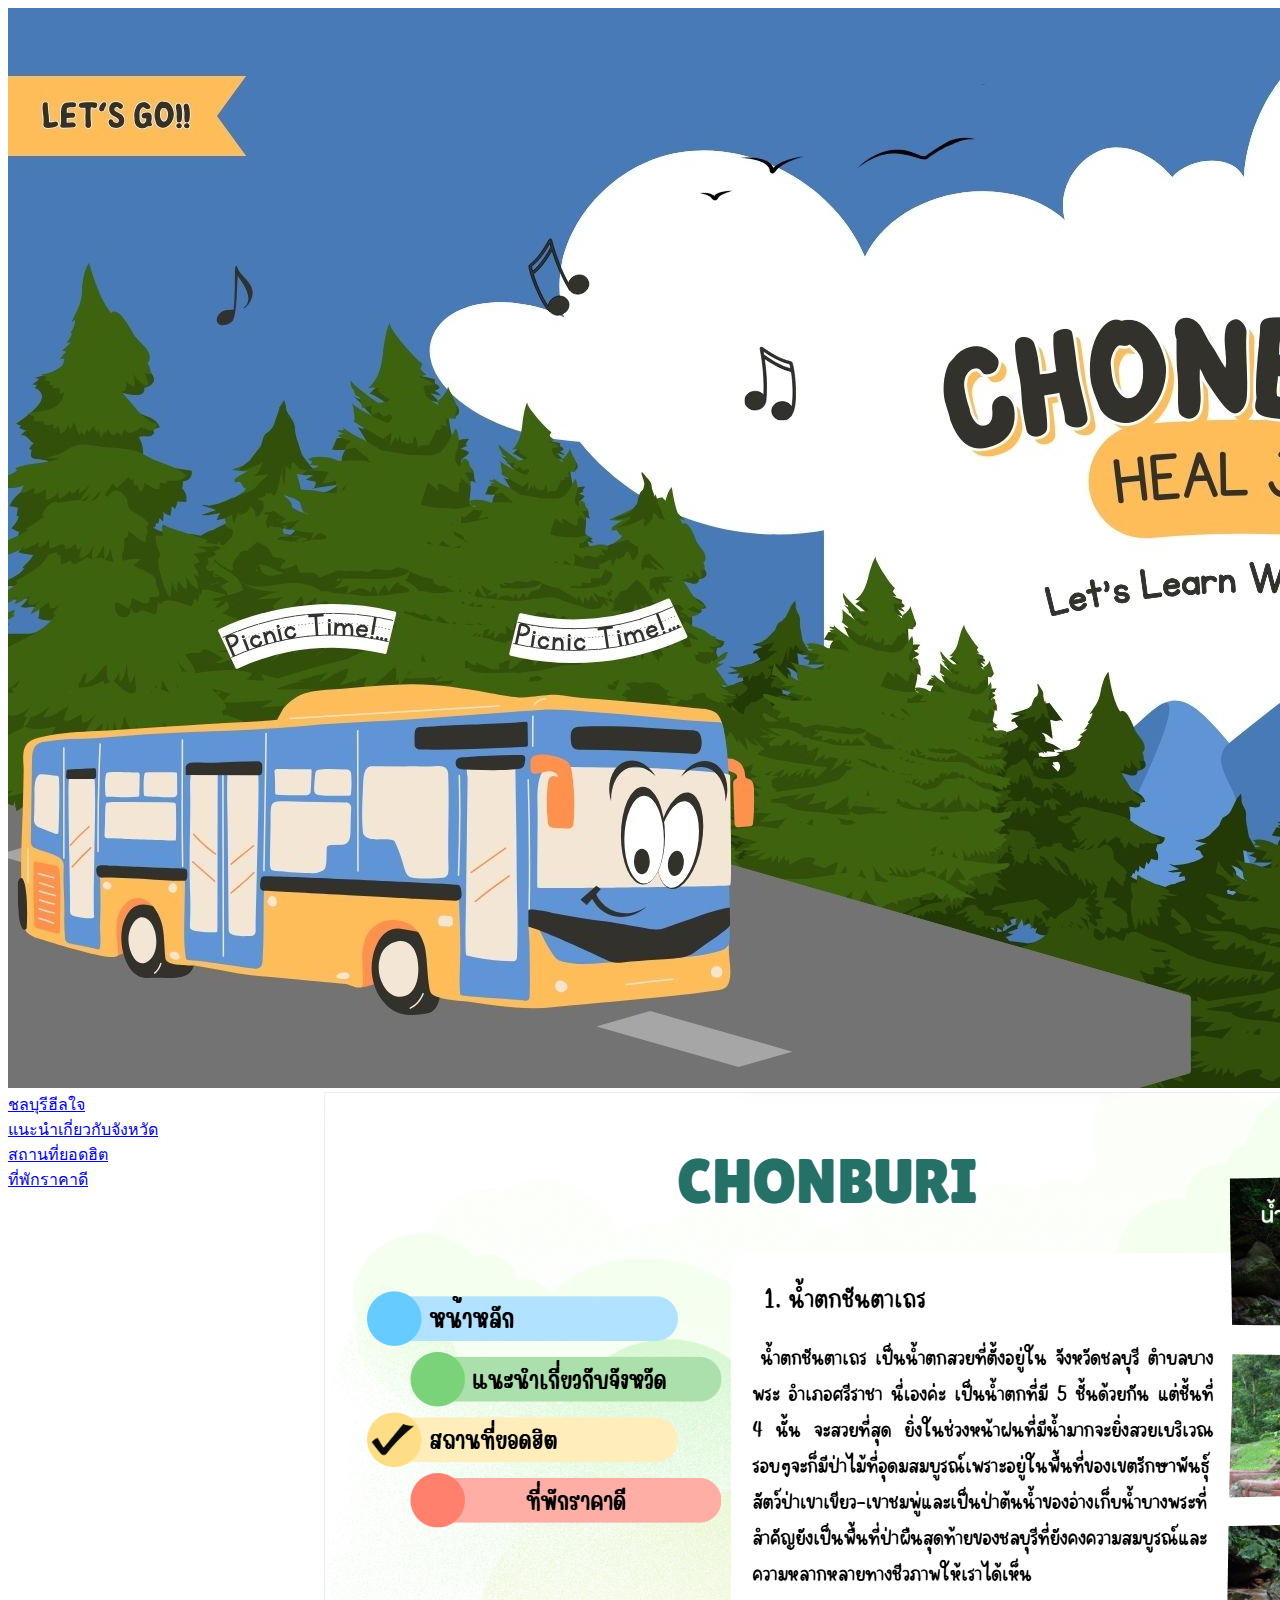
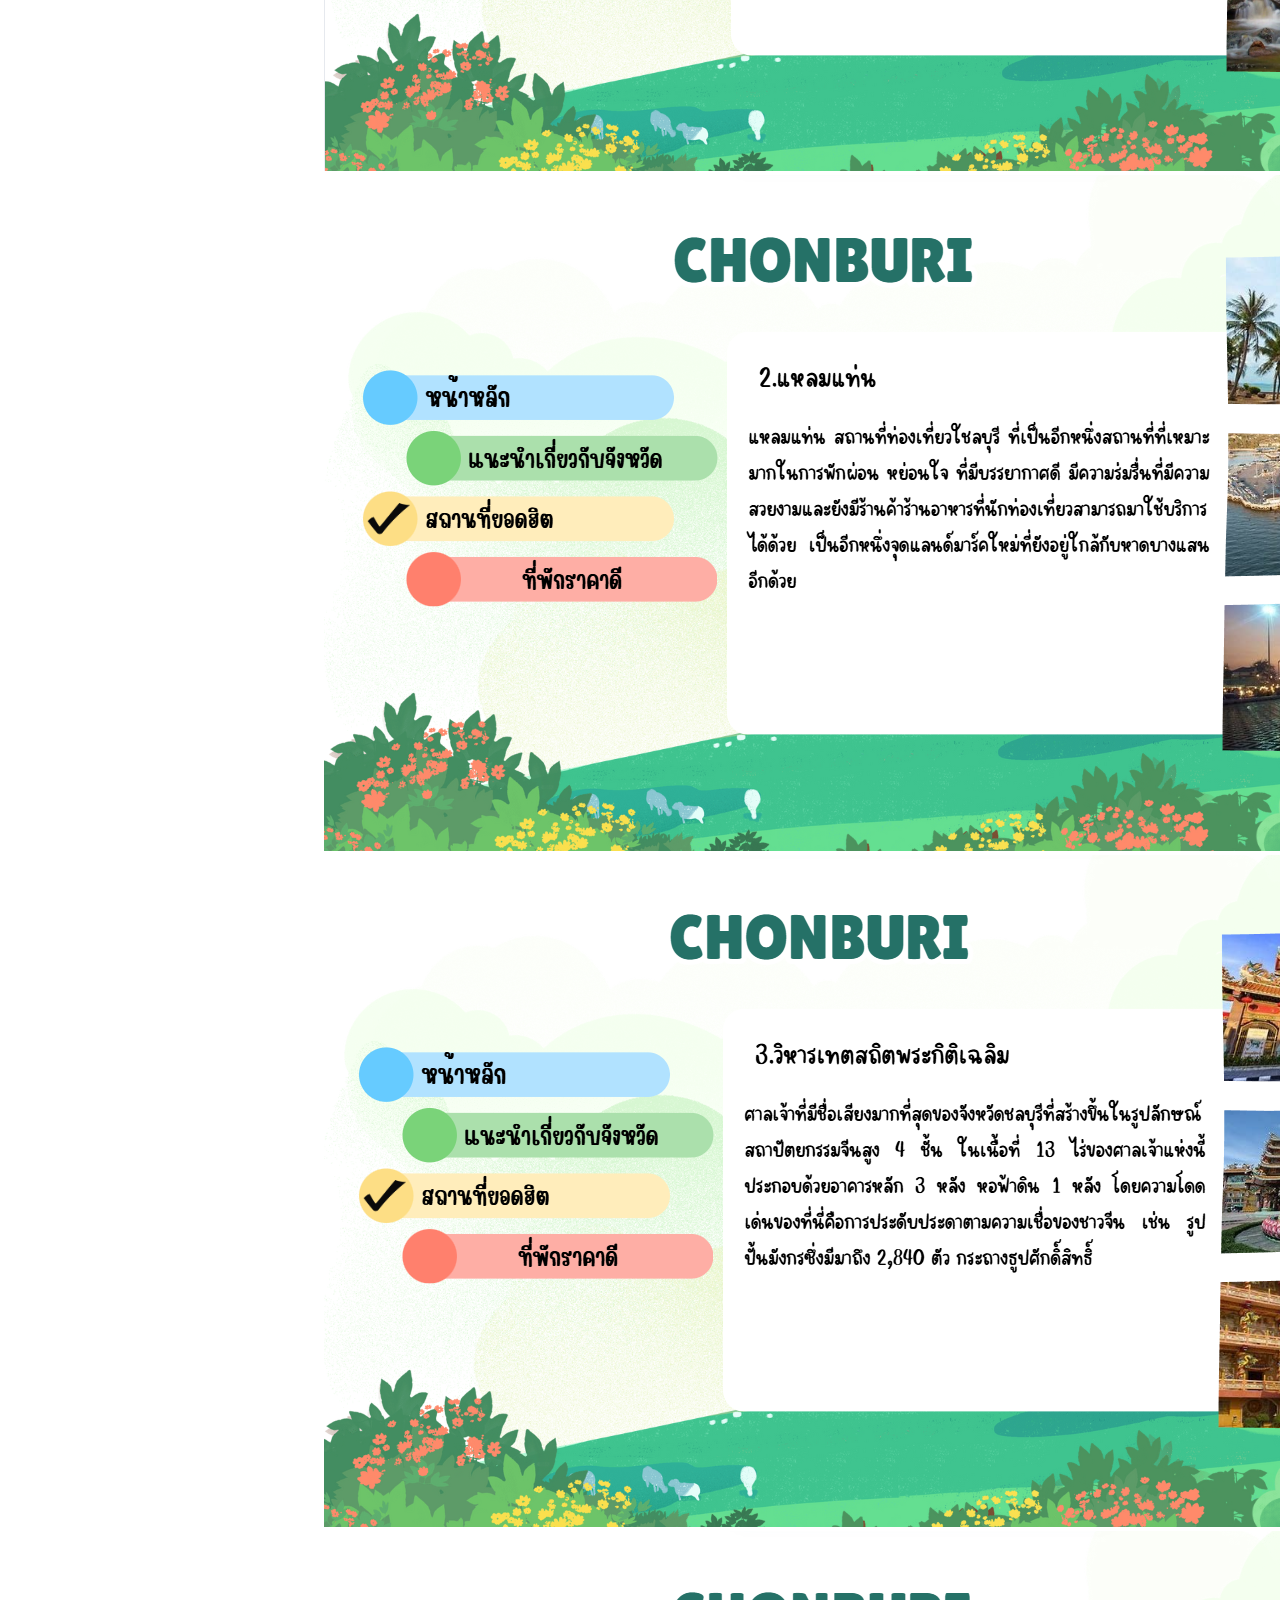
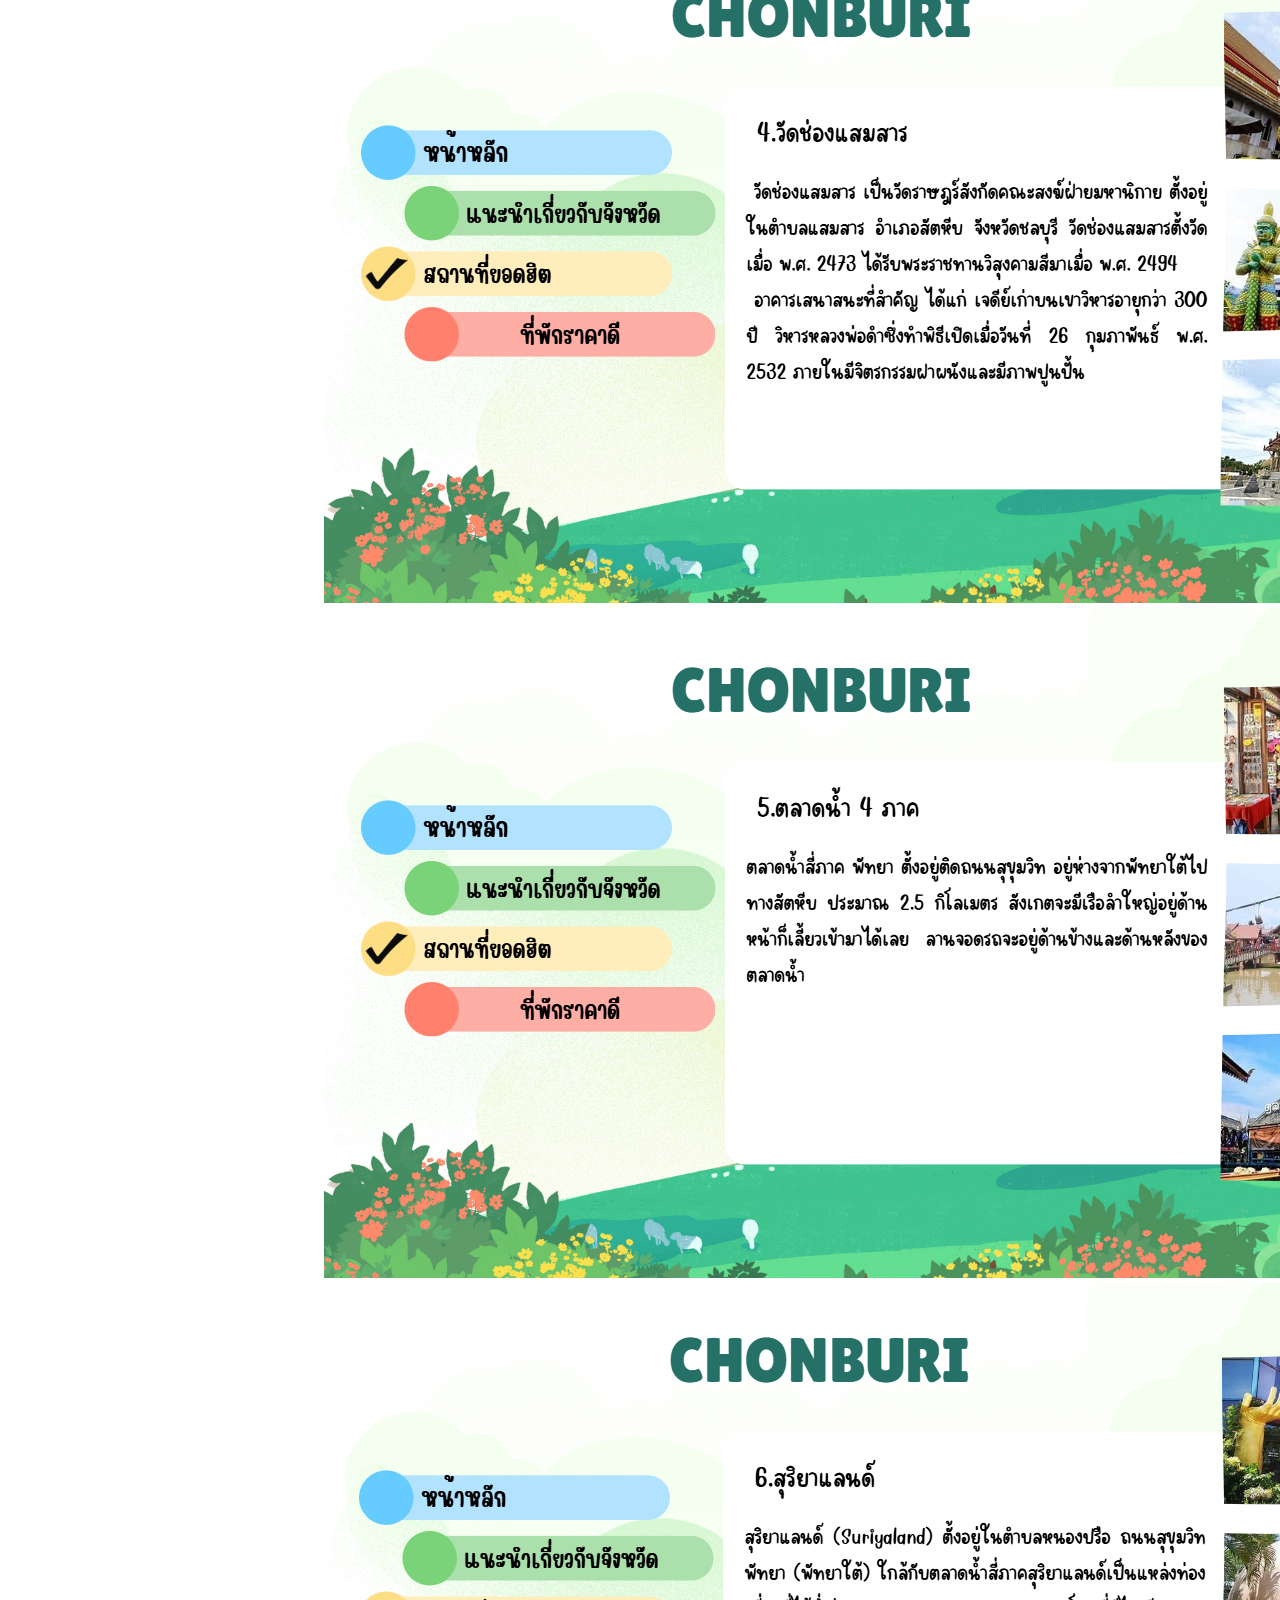
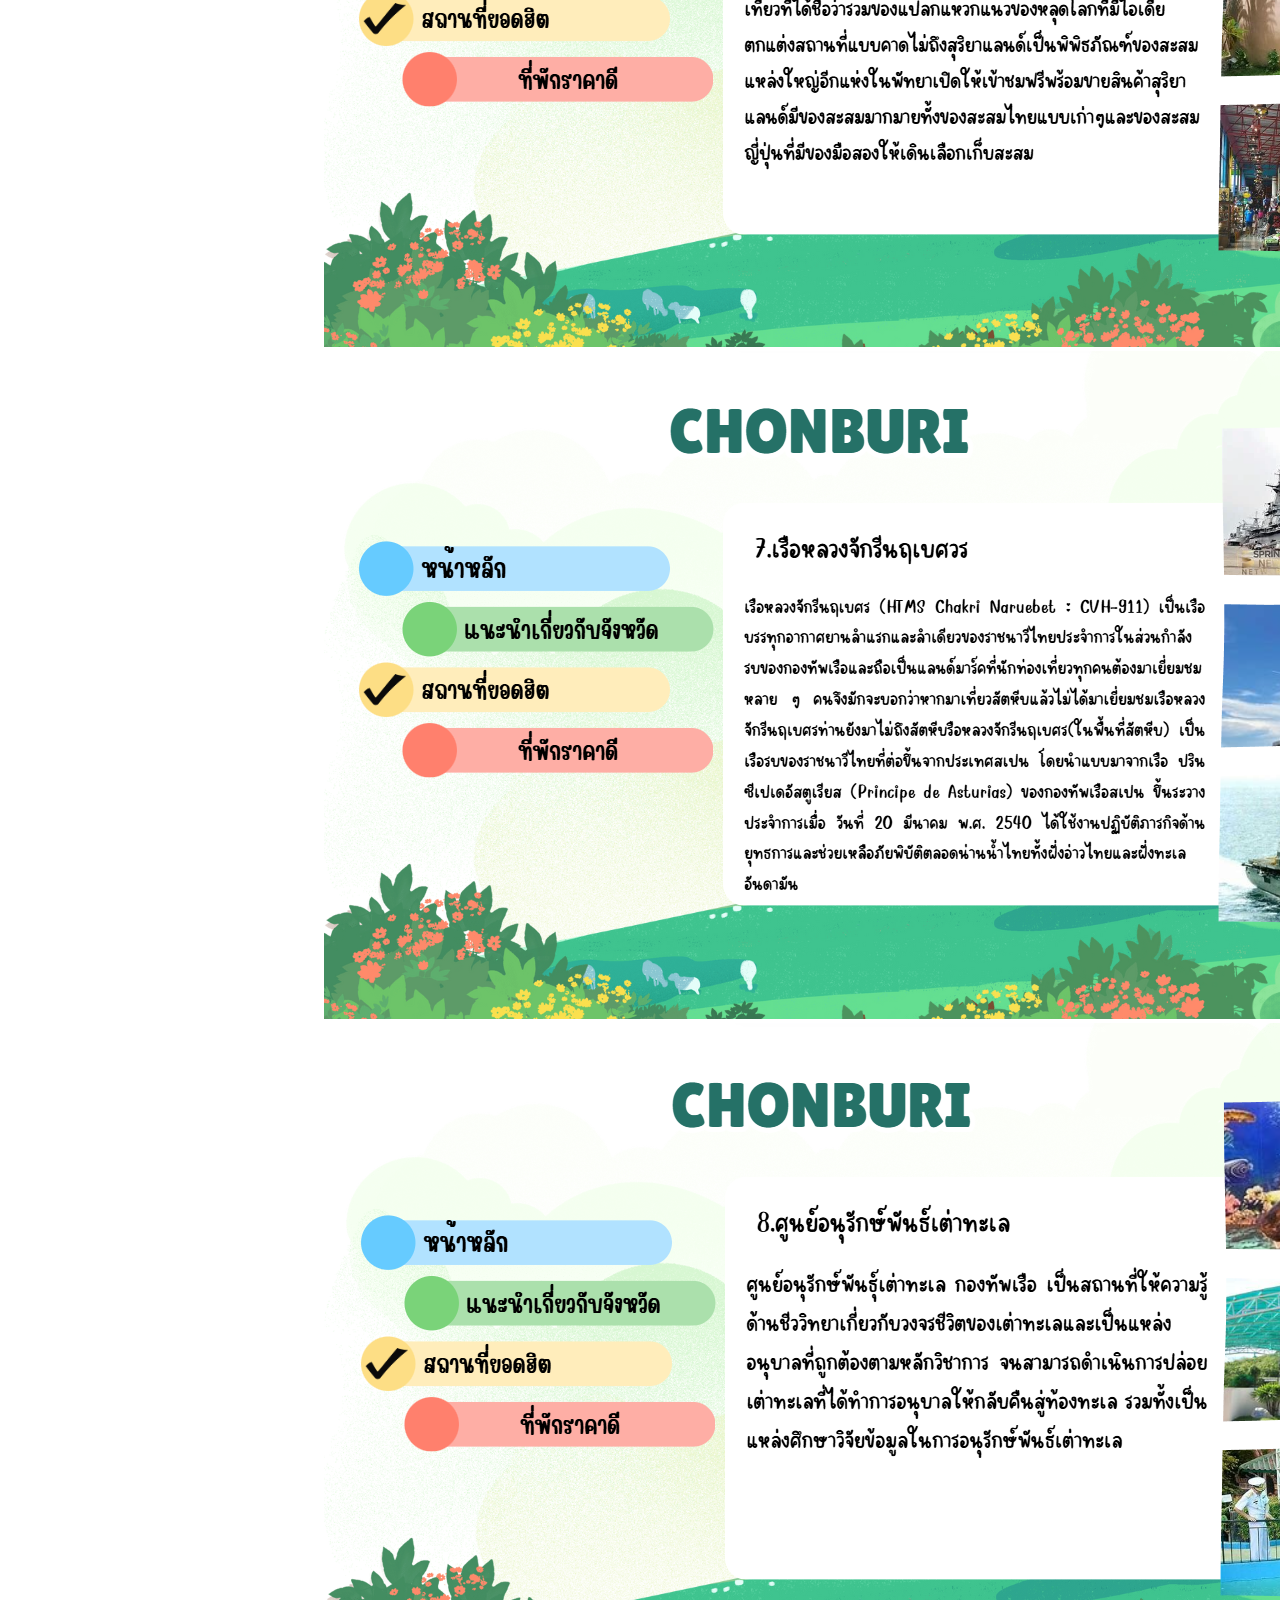
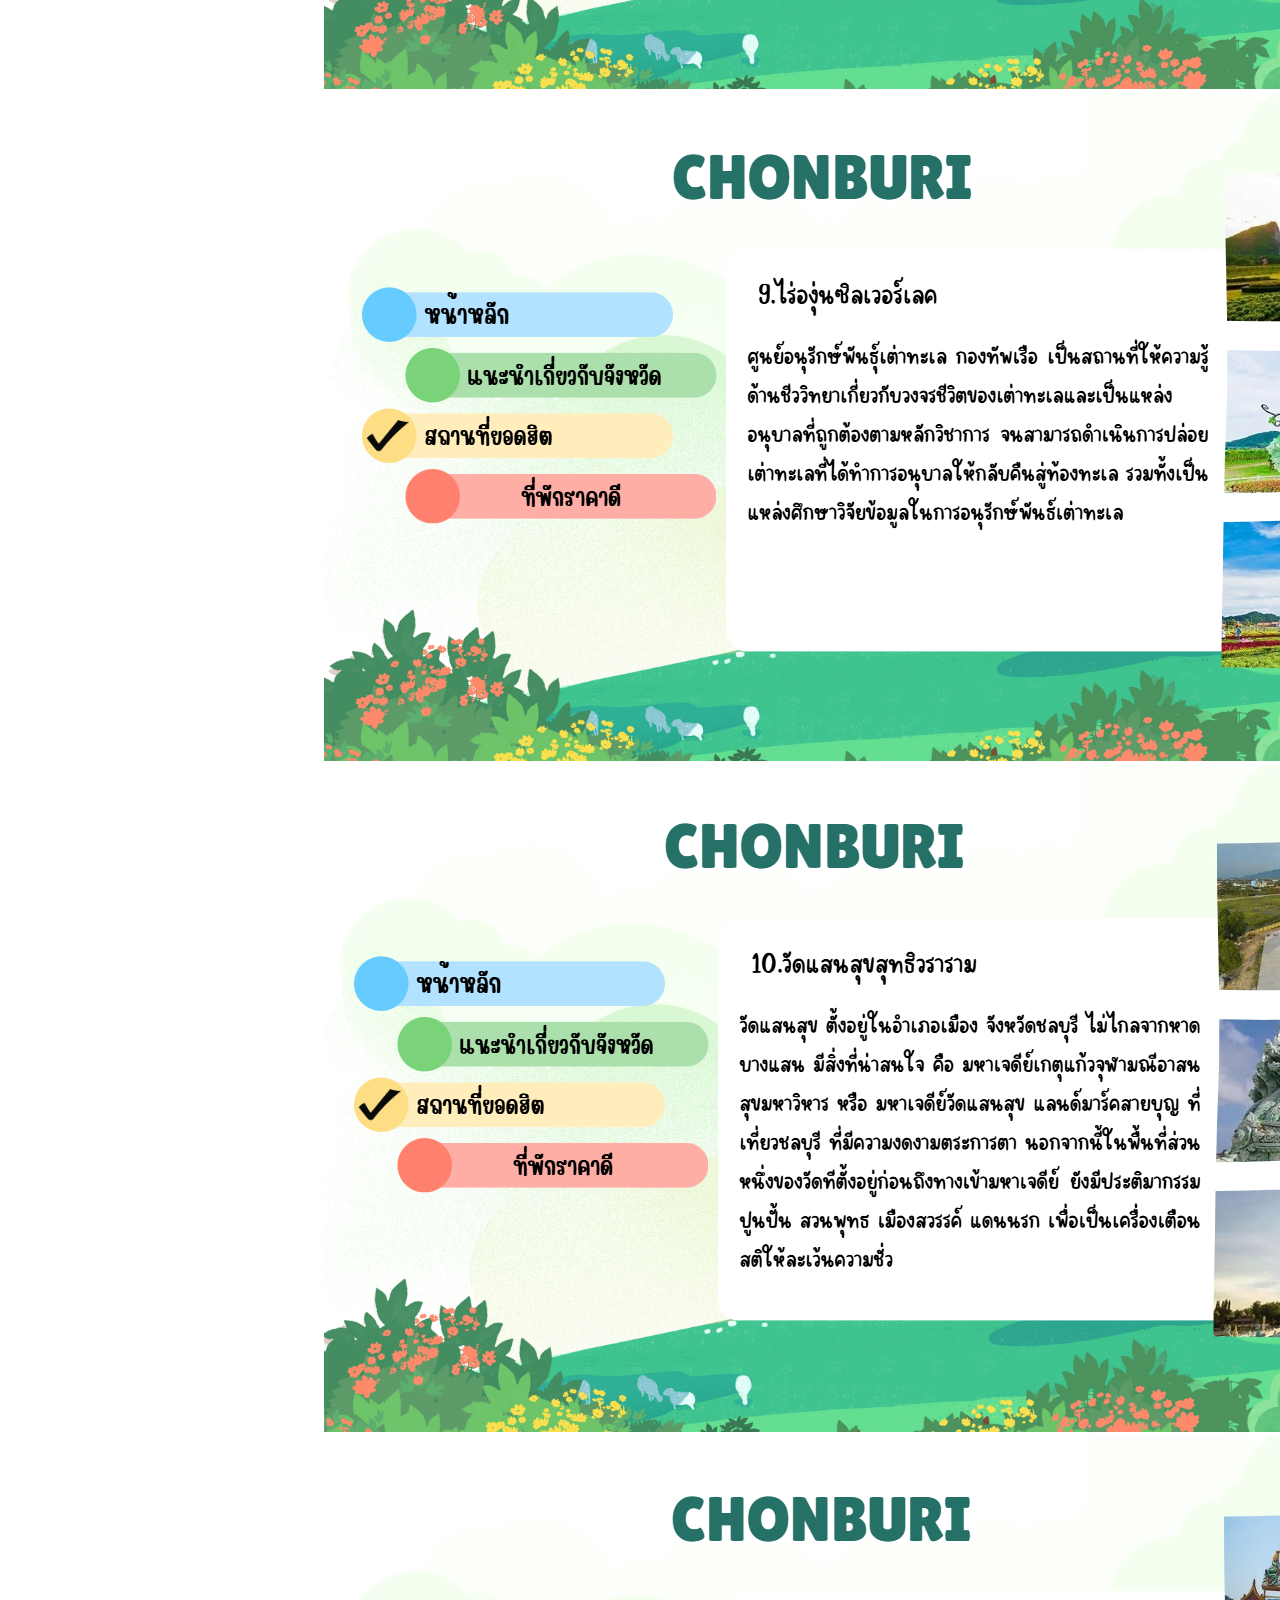
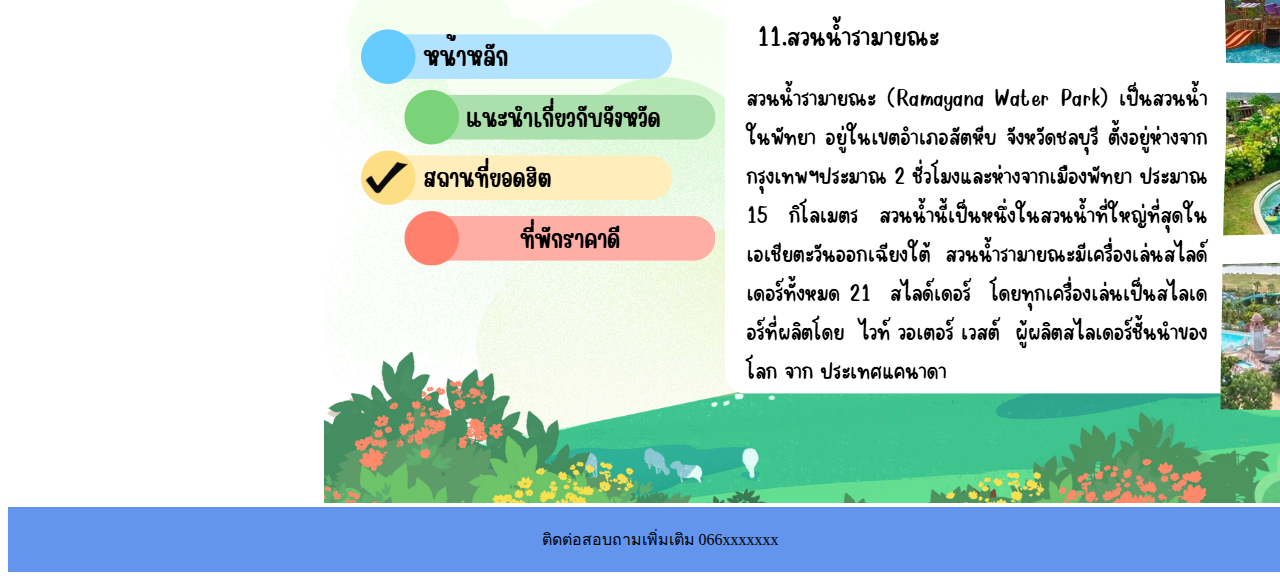
<file: page3.html>
<!DOCTYPE html>
<html lang="en">
<head>
    <meta charset="UTF-8">
    <meta name="viewport" content="width=device-width, initial-scale=1.0">
    <title>ชลบุรีฮีลใจ</title>
    <link rel="stylesheet" type="text/css" href="styles.css">
</head>
<body>
    <div class="banner">
        <img src="banner1.jpg">
    </div>
<div class="parent">
    <div class="menu">
        <li><a href="index.html" class="active">ชลบุรีฮีลใจ</a></li>
        <li><a href="page2.html" >แนะนำเกี่ยวกับจังหวัด</a></li>
        <li><a href="page3.html" >สถานที่ยอดฮิต</a></li>
        <li><a href="pagr4.html" >ที่พักราคาดี</a></li>
        

        
     

    </div>
    <div class="content">
        <img src="น้ำตกชันเถร.PNG">
        <img src="แหลมแท่น.PNG">
        <img src="วิหาร.PNG">
        <img src="วัดช่องแสมสาร.PNG">
        <img src="ตลาดน้ำ 4 ภาค.PNG">
        <img src="สุริยาแลนด์.PNG">
        <img src="เรือหลวง.PNG">
        <img src="ศูนย์อนุรักษ์.PNG">
        <img src="ไร่องุ่น.PNG">
        <img src="วัดแสนสุข.PNG">
        <img src="สวนน้ำ.PNG">

    </div>
  <div class="footer">
    ติดต่อสอบถามเพิ่มเติม 066xxxxxxx




  </div>




</div>

    






























</body>
</html>
</file>
<file: styles.css>
.body{
    display: flex;
}

.parent{
    display: grid;
    grid-template-columns: 25% 75%;
}

.footer{

    width: 400%;
    background-color: cornflowerblue;
    text-align: center;
    margin: 0%;
    padding: 20px;
}
</file>
